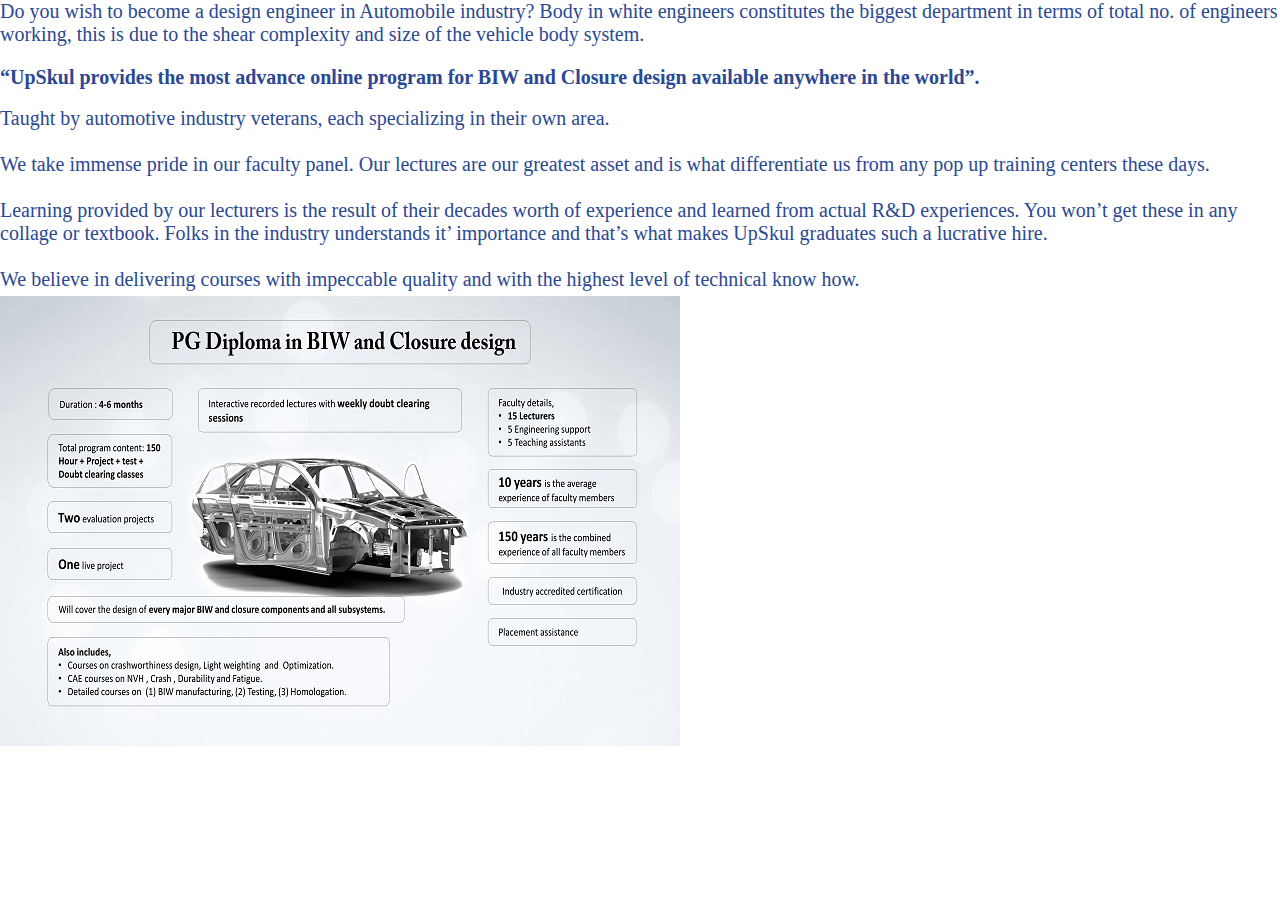
<file: about.html>
<!DOCTYPE html>
<html lang="en">
<head>
    <meta charset="UTF-8">
    <meta name="viewport" content="width=device-width, initial-scale=1.0">
    <link rel="stylesheet" href="css/demo.css">
    <title>Document</title>
</head>
<body>
<div class="about-main">
    <div class="about-left">
        <p>Do you wish to become a design engineer in Automobile industry? 
            Body in white engineers constitutes the biggest department in terms of total no. of engineers working, this is due to the shear complexity and size of the vehicle body system.
           </p>

            <h6>“UpSkul provides the most advance online program for BIW and Closure design available anywhere in the world”.</h6>
           
            <br>
            <p>
            Taught by automotive industry veterans, each specializing in their own area. <br><br>
            
            We take immense pride in our faculty panel. Our lectures are our greatest asset and is what differentiate us from any pop up training centers these days.<br><br>
            
            Learning provided by our lecturers is the result of their decades worth of experience and learned from actual R&D experiences. You won’t get these in any collage or textbook. Folks in the industry understands it’ importance and that’s what makes UpSkul graduates such a lucrative hire.<br><br>
            
            We believe in delivering courses with impeccable quality and with the highest level of technical know how.
        </p>
    </div>
    <div class="about-right">
        <img src="image/BIW spec pic - 20.jpg" alt="biw-spec">
    </div>
</div>    




</body>
</html>
</file>
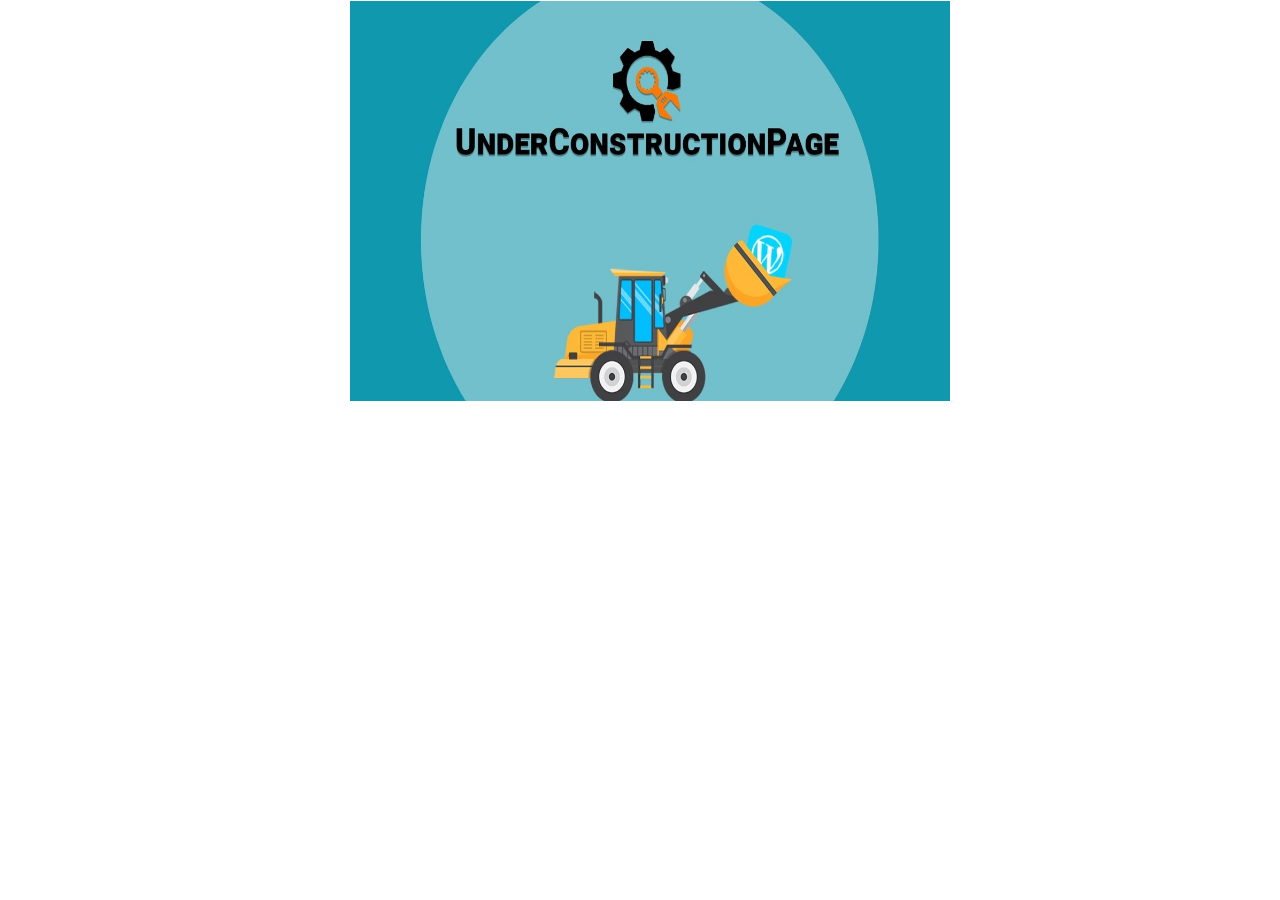
<file: career-opportunities.html>
<!DOCTYPE html>
<html lang="en">
<head>
    <meta charset="UTF-8">
    <link rel="stylesheet" href="css/demo.css">
    <meta name="viewport" content="width=device-width, initial-scale=1.0">
    <title>Document</title>
</head>
<body>
    <div class="carrier">
        <!-- <div class="carrier-left">
            <p>Explain which kind of job the viewer will be eligible for <br>
                Career assistance and placement support<br>
                Life as a automotive R&D engineer
                </p>
               
        </div>
        <div class="carrier-right">
            <video class="carrier-video" autoplay controls  muted >
                <source src="video/videoplayback.mp4" type="video/mp4" >
            
              </video> -->
              <img class="under-construction" src="image/maxresdefault.jpg" alt="under-construction">

        
    </div>     
</body>
</html>
</file>
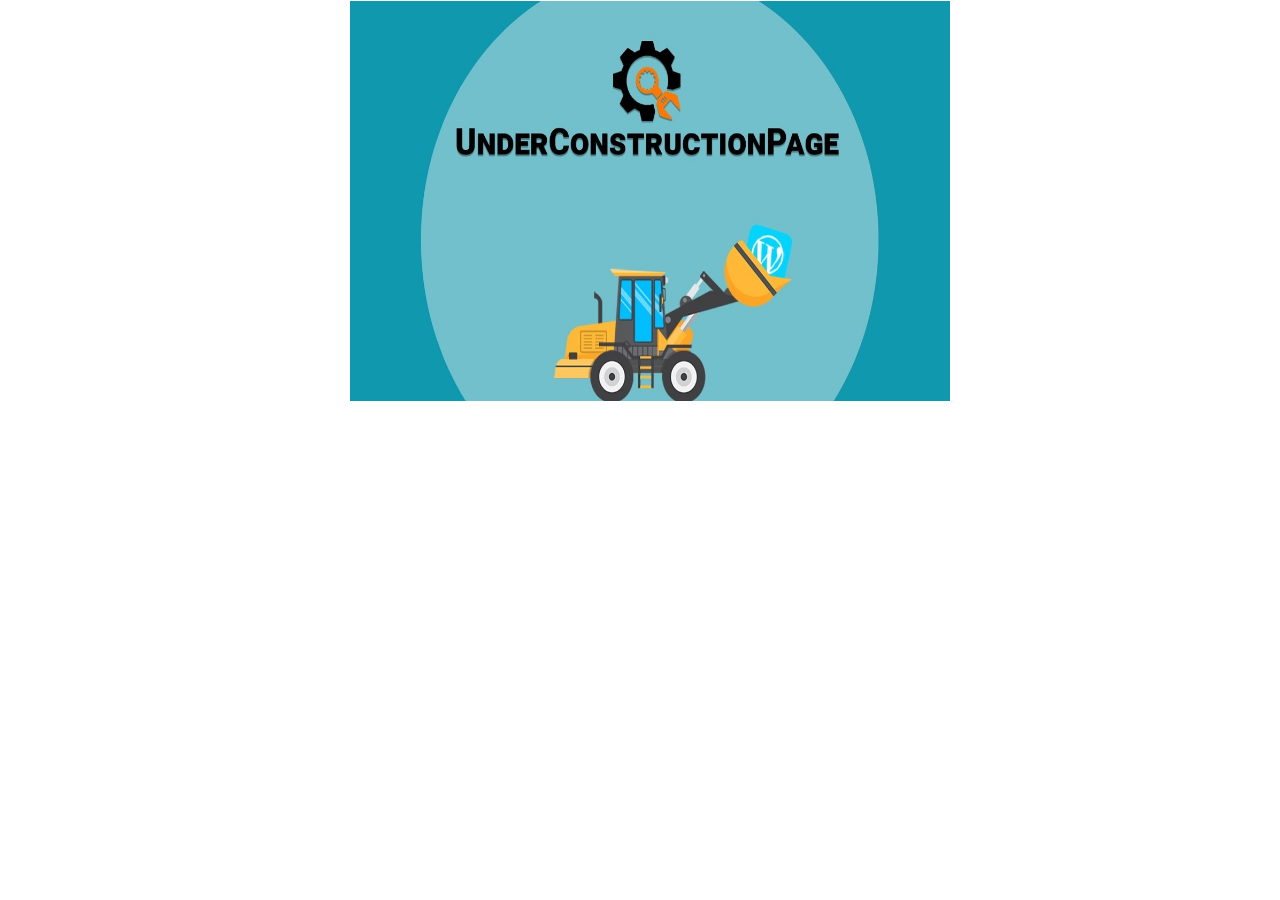
<file: certification.html>
<!DOCTYPE html>
<html lang="en">
<head>
    <meta charset="UTF-8">
    <link rel="stylesheet" href="css/demo.css">
    <meta name="viewport" content="width=device-width, initial-scale=1.0">
    <title>Document</title>
</head>
<body>
    <div class="certification">
        <!-- <div class="certification-left">
           <img class="cert-left-img" src="image/certificate03.png" alt="image_logo"> 
        </div>
        <div class="certification-right">
            <img class="cert-right-img" src="image/right03.png" alt="image_logo">
        </div> -->

        <img class="under-construction" src="image/maxresdefault.jpg" alt="under-construction">

    </div>
</body>
</html>
</file>
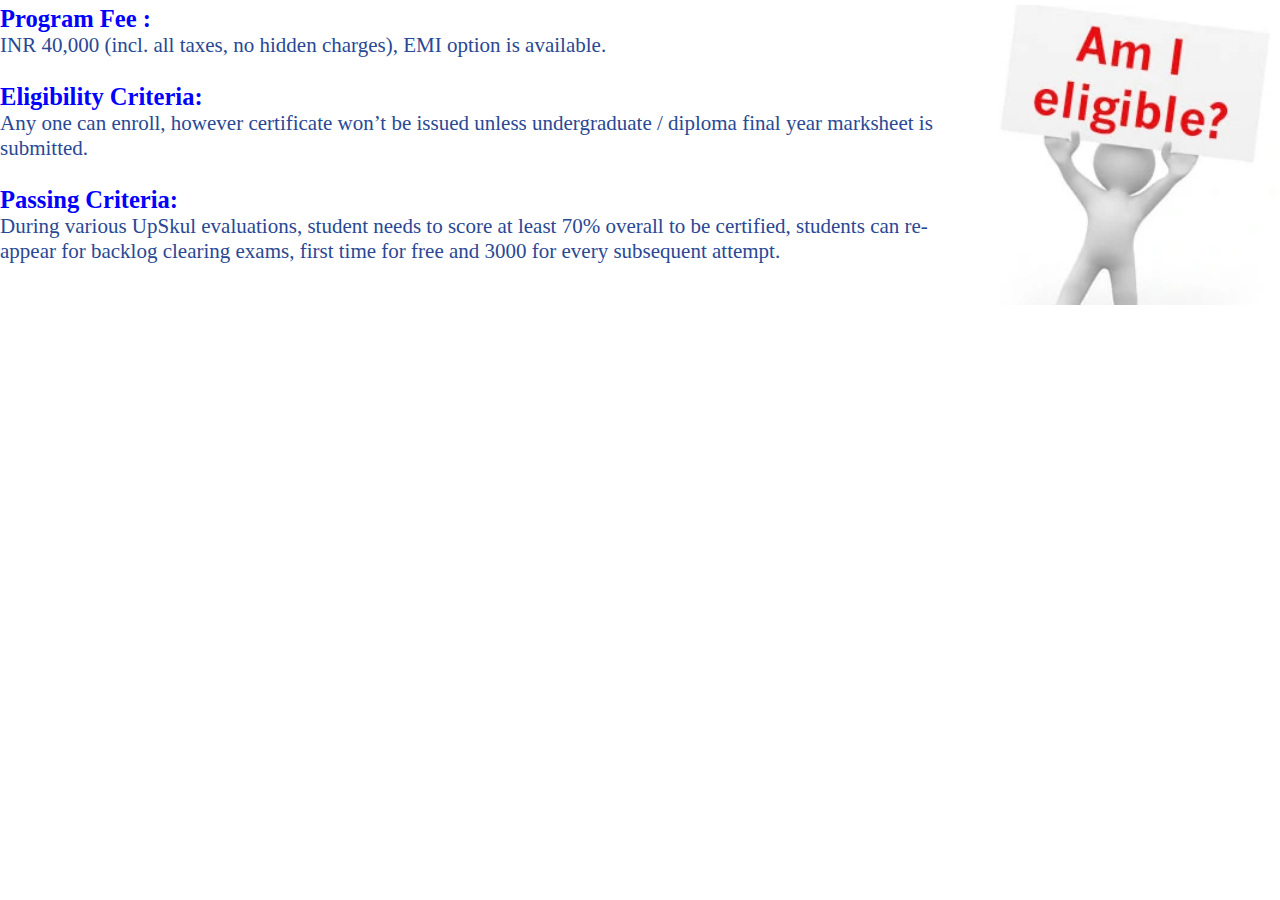
<file: course-fee.html>
<!DOCTYPE html>
<html lang="en">
<head>
    <meta charset="UTF-8">
    <link rel="stylesheet" href="css/demo.css">

    <meta name="viewport" content="width=device-width, initial-scale=1.0">
    <title>Document</title>
</head>
<body>
    
    <div class="course-fee">
        <div class="course-fee-left">

     <h3>Program Fee :</h3> INR 40,000 (incl. all taxes, no hidden charges), EMI option is available.<br><br>

     <h3> Eligibility Criteria:</h3> Any one can enroll, however certificate won’t be issued unless undergraduate / diploma final year marksheet is submitted.<br><br>
            
     <h3> Passing Criteria:</h3> During various UpSkul evaluations, student needs to score at least 70% overall to be certified, students can re-appear for backlog clearing exams, first time for free and 3000 for every subsequent attempt.
            
        
        </div>

        <div class="course-fee-right">
             
            <img class="under-construction" src="image/eligibility.webp" alt="under-construction">
         
         </div>
    </div>

    
</body>
</html>
</file>
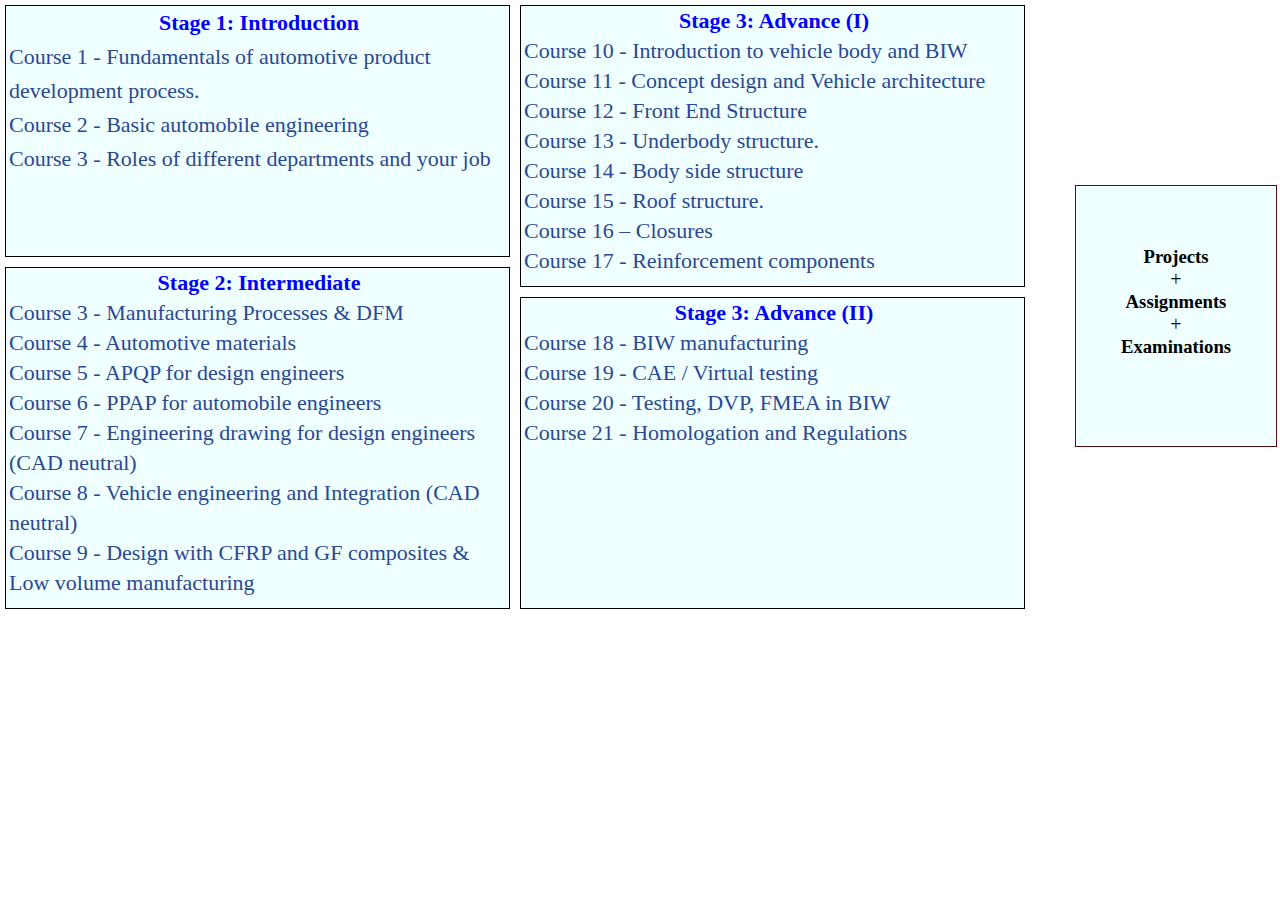
<file: curriculum.html>
<!DOCTYPE html>
<html lang="en">
<head>
    <meta charset="UTF-8">
    <link rel="stylesheet" href="css/demo.css">
    <meta name="viewport" content="width=device-width, initial-scale=1.0">
    <title>Document</title>
</head>
<body>
    <div class="curriculum">
        <div class="left-top-bottom-curriculum">
            <div class="left-top-curricullum"> 
                          <h4>Stage 1: Introduction</h4>
               <p>Course 1 - Fundamentals of automotive product development process.<br>
                Course 2 - Basic automobile engineering<br>
                Course 3 - Roles of different departments and your job</p> 
                </div>
            <div class="left-bottom-curricullum">
                       <h4>Stage 2: Intermediate</h4>
               <p> Course 3 - Manufacturing Processes & DFM<br>
                Course 4 - Automotive materials<br>
                Course 5 - APQP for design engineers<br>
                Course 6 - PPAP for automobile engineers<br>
                Course 7 - Engineering drawing for design engineers (CAD neutral)<br>
                Course 8 - Vehicle engineering and Integration (CAD neutral)<br>
                Course 9 - Design with CFRP and GF composites & Low volume manufacturing</p>
                
            </div>
        </div>
        <div class="middle-top-bottom-curriculum">
            <div class="middle-top-curriculum">
              <h4> Stage 3: Advance (I)</h4> 
Course 10 -  Introduction to vehicle body and BIW<br>
Course 11 -  Concept design and Vehicle architecture<br>
Course 12 -  Front End Structure<br>
Course 13 -  Underbody structure.<br>
Course 14 -  Body side structure<br>
Course 15 -  Roof structure.<br>
Course 16 – Closures<br>
Course 17 -  Reinforcement components
            </div>
            <div class="middle-bottom-curriculum">
              <h4> Stage 3: Advance (II)</h4>
Course 18 -  BIW manufacturing<br>
Course 19 -  CAE / Virtual testing<br>
Course 20 -  Testing, DVP, FMEA in BIW<br>
Course 21 -  Homologation and Regulations

            </div>
        </div>
        <div class="right-curriculum">
           <h3>Projects</h3>
                 <p>+</p>
          <h3> Assignments</h3>
              <p>+</p>
           <h3>Examinations</h3>
            
        </div>

    </div>
</body>
</html>
</file>
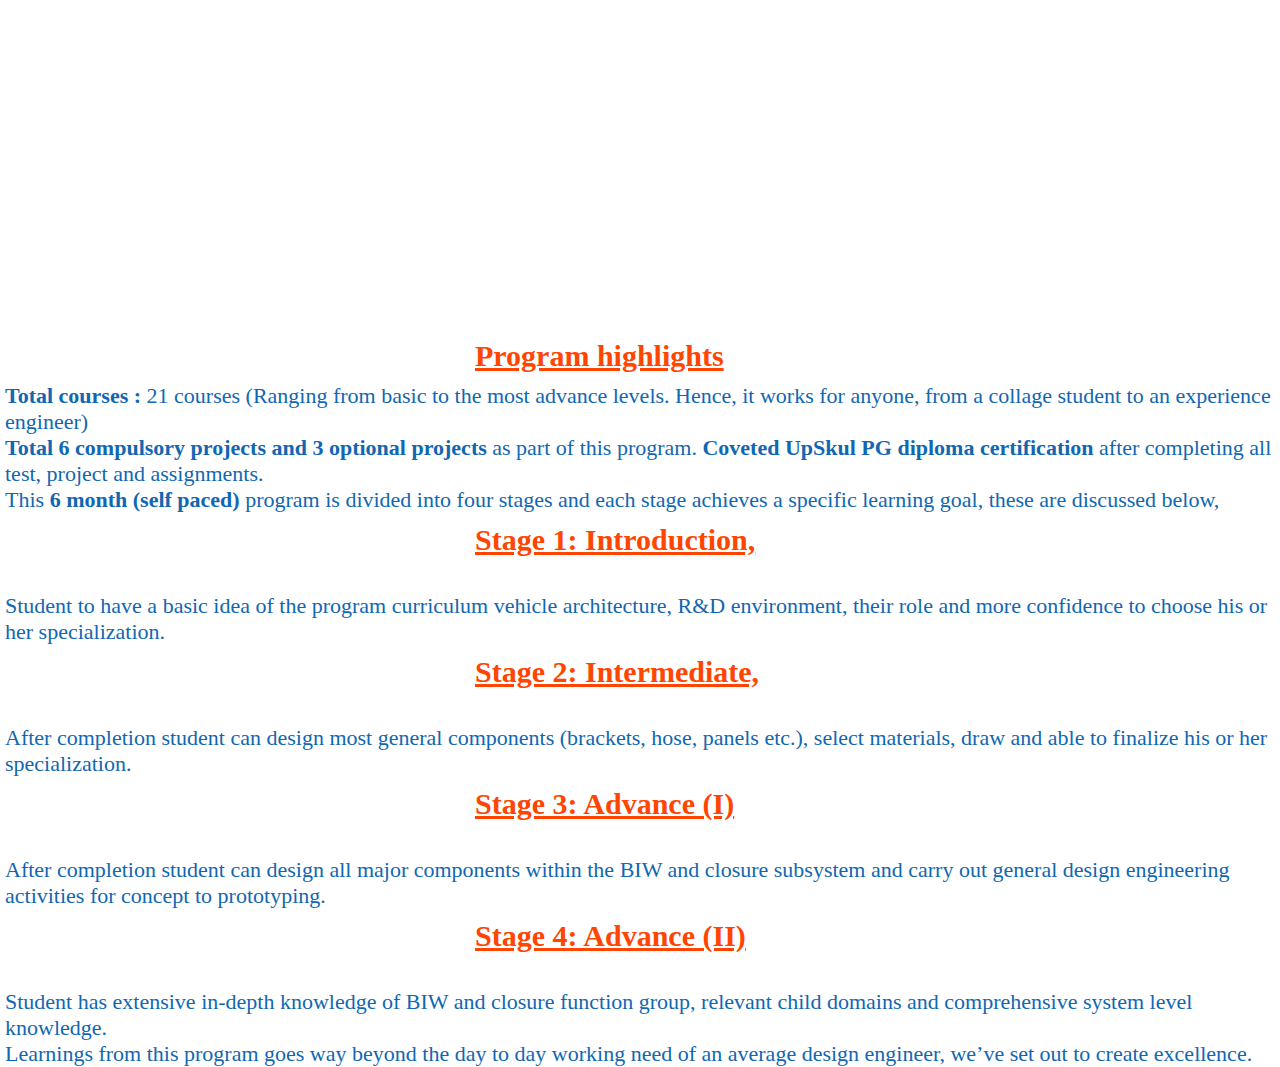
<file: demo.html>
<!DOCTYPE html>
<html lang="en">

<head>
    <meta charset="UTF-8">
    <meta name="viewport" content="width=device-width, initial-scale=1.0">
    <link rel="stylesheet" href="css/demo.css">
    <title>upskul-learn specilize and upgrad </title>
</head>

<body>
    <div class="demo-main">
        <div class="demo-left">
            <iframe class="biw-video" width="560" height="315" src="https://www.youtube.com/embed/5BbxjaDOv-Q?autoplay=1&mute=1" 
            frameborder="0" allow="accelerometer; autoplay; encrypted-media; gyroscope; picture-in-picture" allowfullscreen></iframe>

        </div>
        <div class="demo-right">
            <h3> Program highlights</h3>
            <b>Total courses :</b> 21 courses (Ranging from basic to the most advance levels. Hence, it works for
            anyone, from a collage student to an experience engineer)
           <br> <b>Total 6 compulsory projects and 3 optional projects</b> as part of this program.
            <b>Coveted UpSkul PG diploma certification </b>after completing all test, project and assignments.
            <br>This <b>6 month (self paced)</b> program is divided into four stages and each stage achieves a specific
            learning goal, these are discussed below,
            <br><b><h3>Stage 1: Introduction,</h3></b><br>
            Student to have a basic idea of the program curriculum vehicle architecture, R&D environment, their role and
            more confidence to choose his or her specialization.
            <br><b><h3>Stage 2: Intermediate,</h3></b><br>
            After completion student can design most general components (brackets, hose, panels etc.), select materials,
            draw and able to finalize his or her specialization.
            <br><b><h3>Stage 3: Advance (I)</h3></b><br>
            After completion student can design all major components within the BIW and closure subsystem and carry out
            general design engineering activities for concept to prototyping.
            <br><b><h3>Stage 4: Advance (II)</h3></b><br>
            Student has extensive in-depth knowledge of BIW and closure function group, relevant child domains and
            comprehensive system level knowledge.

            <br>Learnings from this program goes way beyond the day to day working need of an average design engineer,
            we’ve set out to create excellence.

        </div>
    </div>

</body>

</html>
</file>
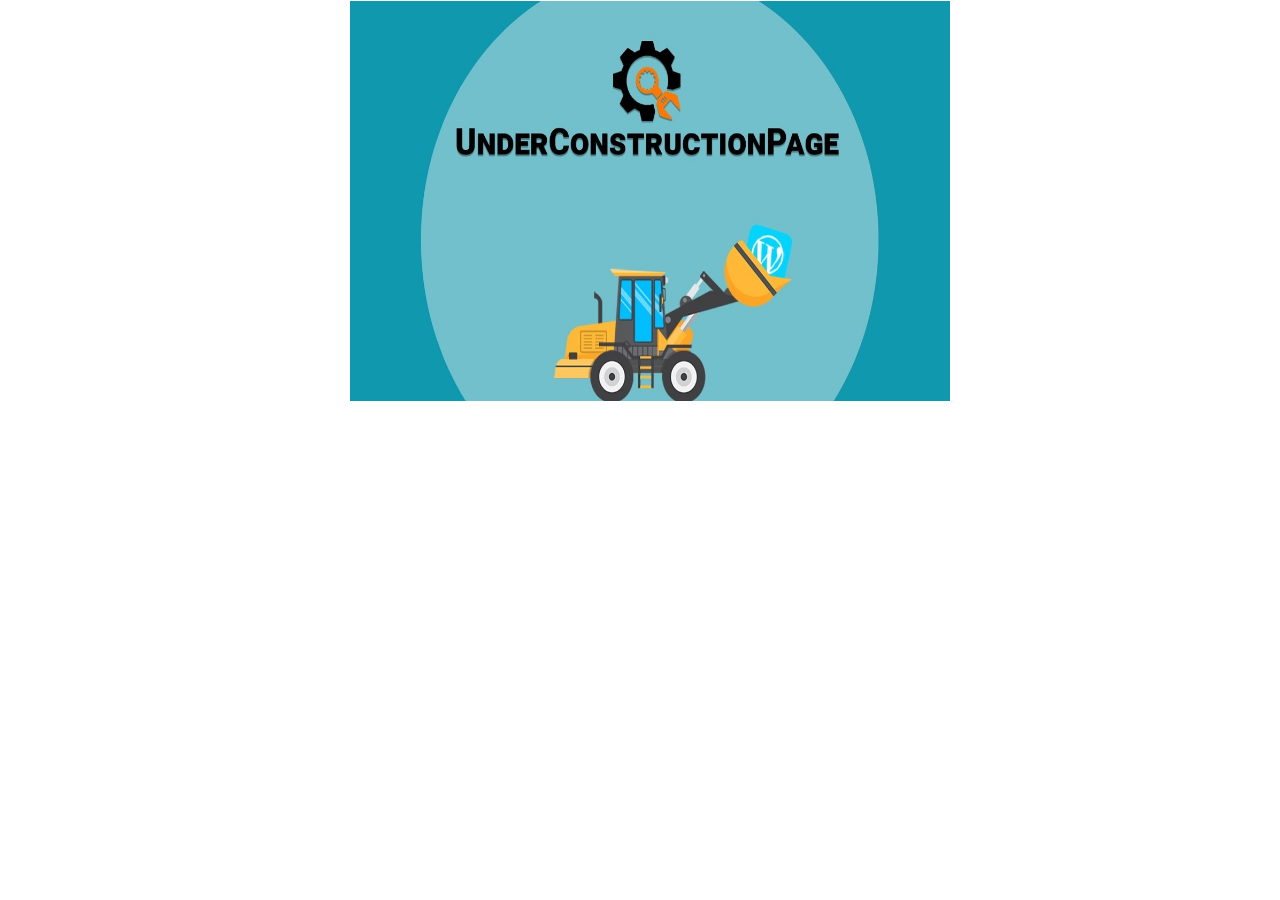
<file: faculty.html>
<!DOCTYPE html>
<html lang="en">
<head>
    <meta charset="UTF-8">
    <link rel="stylesheet" href="css/demo.css">
    <meta name="viewport" content="width=device-width, initial-scale=1.0">
    <title>Document</title>
</head>
<body>
<div class="faculty">
        
              <img class="under-construction" src="image/maxresdefault.jpg" alt="under-construction">

</div>     
</body>
</html>
</file>
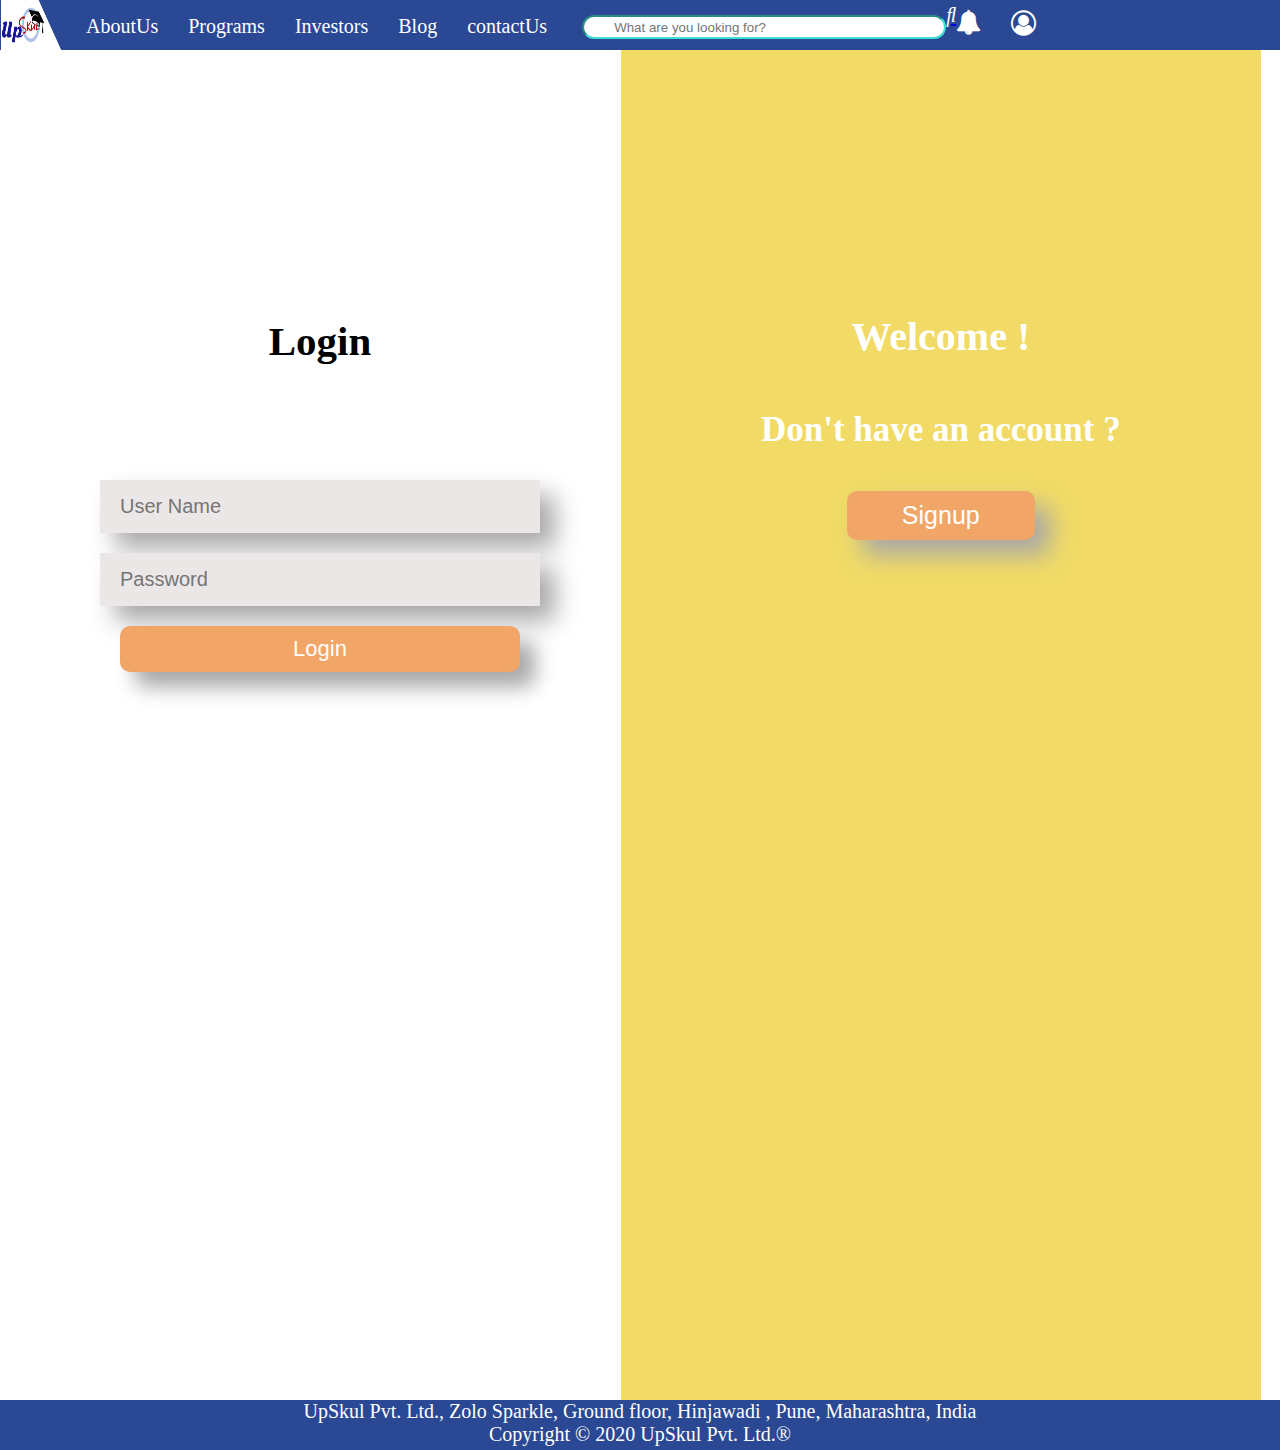
<file: Sign in/login-signup.html>
<!DOCTYPE html>
<html lang="en">

<head>
    <meta name="viewport" content="width=device-width, initial-scale=1.0">
    <title>Login System</title>
    <link rel="stylesheet" href="css/signin-up.css">
    <meta name="viewport" content="width=device-width, initial-scale=1">
    <script src="https://code.jquery.com/jquery-3.5.1.min.js"
        integrity="sha256-9/aliU8dGd2tb6OSsuzixeV4y/faTqgFtohetphbbj0=" crossorigin="anonymous"></script>
    <link rel="stylesheet" href="https://cdnjs.cloudflare.com/ajax/libs/font-awesome/4.7.0/css/font-awesome.min.css">
</head>

<body>

    <div class="header">
        <nav class="navbar background">
            <div class="logo"><img src="img/LOGO_04JUNE20.png" alt="image_logo"></div>

            <div class="header-item">
                <ul class="nav-list">
                    <li><a href="#About">AboutUs</a></li>
                    <li><a href="#Program">Programs</a></li>
                    <li><a href="#Investors">Investors</a></li>
                    <li><a href="#Blog">Blog</a></li>
                    <li><a href="#contactUs">contactUs</li>
                </ul>
            </div>

            <div class="search">
                <input type="text" class="searchTerm" placeholder="What are you looking for?">
                <div class="seacrch-btn">
                    <a href="#"><i class='fas fa-search'></i></a>
                </div>
            </div>
            <div class="notification">
                <a href="#"> <i class="fa fa-bell"></i></a>
            </div>

            <div class="profile">
              <a href="#"></a><i class="fa fa-user-circle-o"></i></a>
            </div>

        </nav>

    </div>

    <div class="login logout">
        <div class="left-login"></div>
        <section class="left-section">
            <div id="left-cover" class="cover cover-hide">
                <img src="img/cover.png" alt="cover">
                <h3>Welcome !</h3>
                <h4>Already have an account ?</h4>
                <button type="button" class="switch-btn" onclick="location.reload()">Login</button>
            </div>
            <div id="left-form" class="form fade-in-element">
                <h3>Login</h3>
                <form action="" method="post">
                    <input type="text" name="user-name" class="input-box" placeholder="User Name">
                    <input type="password" name="user-pass" class="input-box" placeholder="Password">
                    <input type="button" name="login-btn" class="btn" value="Login">
                </form>
            </div>
        </section>
    </div>
    <div class="right-singup">
        <section class="right-section ">
            <div id="right-cover" class="cover fade-in-element">
                <img src="img/cover.png" alt="cover">
                <h3>Welcome !</h3>
                <h4>Don't have an account ?</h4>
                <button type="button" class="switch-btn" onclick="switchSignup()">Signup</button>
            </div>
            <div id="right-form" class="form form-hide">
                <h3>Signup</h3>
                <form action="" method="post">
                    <input type="text" name="First-name" class="input-box" placeholder="First name Name">
                    <input type="text" name="Last-name" class="input-box" placeholder="Last-name Name">
                    <input type="email" name="user-email" class="input-box" placeholder="Email">
                    <input type="number" name="user-number" class="input-box" placeholder="Phone No">
                    <input type="number" name="user-postal_code" class="input-box" placeholder="Postal Code">
                    <input type="password" name="user-pass" class="input-box" placeholder="Password">
                    <input type="password" name="user-cpass" class="input-box" placeholder="Confirm Password">
                    <input type="button" name="signup-btn" class="btn" value="Signup">
                </form>
            </div>
        </section>
    </div>

    <script src="js/main.js"></script>


    </div>


    <footer class="footerclass background1">
        <div class="left-footer">
            UpSkul Pvt. Ltd., Zolo Sparkle, Ground floor, Hinjawadi , Pune, Maharashtra, India
        </div>
        <div class="right-footer">
            Copyright © 2020 UpSkul Pvt. Ltd.®
        </div>
    </footer>




</body>

</html>
</file>
<file: css/demo.css>
*{
    margin:0;
    padding: 0;
}



/* This is css for demo us page */

.biw-video
{
    margin-top:10px;
    margin-left: 440px;
}

.demo-right{
    margin-left:5px;
    font-size: 22px;
    font-family: 'Times New Roman', Times, serif;
    color:#1167b1;
}


.demo-right h3
{
    margin-left: 470px;
    margin-top:10px;
    margin-bottom: 10px;
    color: orangered;
    text-decoration:underline;
    font-size:30px;
    font-family:'Times New Roman', Times, serif;
}

/* aboutus page */

.about-left p
{
   
    color:#2A4893;
    font-size: 20px;
    /* line-height: 2px; */
    font-family: 'Times New Roman', Times, serif;
    margin-bottom: 5px; 
}

.about-left h6
{
   
    color:#2A4893;
    font-size: 20px;
    /* line-height: 2px; */
    font-family: 'Times New Roman', Times, serif;
    margin-top: 20px;
}



/* css of curriculum */
.curriculum
{
    display: flex;
    margin-top:5px;
    
}

.left-top-curricullum{
    height: 250px;
    width: 500px;
    border:1px solid black;
    margin-bottom: 10px;
    margin-left: 5px;
    margin-right: 10px;
    line-height: 34px;
    font-size: 22px;
    word-spacing: 0px;
    padding-left: 3px;
    background-color:azure;
    color:#2A4893;
    font-family: 'Times New Roman', Times, serif;
}

.left-top-curricullum h4{
    text-align: center;
    color: blue;
    font-family: 'Times New Roman', Times, serif;
}


.left-bottom-curricullum{
    height: 340px;
    width: 500px;
    border:1px solid black;
    margin-left: 5px;
    margin-bottom: 10px;
    margin-right: 10px;
    line-height: 30px;
    font-size: 22px;
    word-spacing: 0px;
    padding-left: 3px;
    background-color:azure;
    color:#2A4893;
    font-family: 'Times New Roman', Times, serif;
}

.left-bottom-curricullum h4{
    text-align: center;
    color: blue;
    font-family: 'Times New Roman', Times, serif;
}





.middle-top-curriculum{
    height: 280px;
    width: 500px;
    border:1px solid black;
    margin-bottom: 10px;
    margin-right: 10px;
    line-height: 30px;
    font-size: 22px;
    word-spacing: 0px;
    padding-left: 3px;
    background-color:azure;
    color:#2A4893;
    font-family: 'Times New Roman', Times, serif;
}

.middle-top-curriculum h4{
    text-align: center;
    color: blue;
    font-family: 'Times New Roman', Times, serif;
}

.middle-bottom-curriculum{
    height: 250px;
    width: 500px;
    border:1px solid black;
}

.middle-bottom-curriculum{
    height: 310px;
    width: 500px;
    border:1px solid black;
    margin-bottom: 10px;
    margin-right: 10px;
    line-height: 30px;
    font-size: 22px;
    word-spacing: 0px;
    padding-left: 3px;
    background-color:azure;
    color:#2A4893;
    font-family: 'Times New Roman', Times, serif;
}

.middle-bottom-curriculum h4{
    text-align: center;
    color: blue;
    font-family: 'Times New Roman', Times, serif;
}
.right-curriculum{
    background-color: azure;
    padding-top: 60px;
    font-family: 'Times New Roman', Times, serif;
    margin-left: 40px;
    height: 200px;
    width: 200px;
    margin-top: 180px;
    border: 1px solid rgb(92, 12, 12);
}

.right-curriculum h3{
    text-align: center;
}

.right-curriculum p{
    text-align: center;
    font-size:20px;  
}

/* This css is for  */

.certification{
    display: flex;
}

.certification-left{
    display: flex;
    border: 1px solid black;
    height: 400px;
    width: 400px;
    margin-top: 20px;
    margin-left: 60px;
    margin-bottom: 20px;
}

.certification-right{
    border: 1px solid black; 
    height: 400px;
    width: 800px;
    margin-top:20px;
    margin-left: 40px;
    margin-bottom: 20px;
}

.cert-left-img{
    height:400px;
    width: 400px;
}


.cert-right-img{
    height:400px;
    width: 800px;
}



/* this css for carrier opportunities */
/* .carrier-video{
    height:400px;
    width: auto;
    margin-left: 350px;
    margin-top: 20px;
}

.carrier-left p{
margin-top: 5px;    
margin-left:350px ;
font-size: 25px;
color: blue;
font-family: 'Times New Roman', Times, serif;
}
.carrier{
    background-color: #c046fc;
    margin-top: 3px;
} */
.under-construction
{
    height: 400px;
    width: 600px;
    margin-top: 1px;
    margin-left: 350px;


}

/* This is for course and fee */

.course-fee{
    display:flex;
    
}

.course-fee-left{
    font-size:21px;
    margin-top:5px;
    color:#2A4893;
    font-family: 'Times New Roman', Times, serif;
}
.course-fee-right img{
    margin-left: 10px;
    margin-top:5px;
    height: 300px;
    width: 300px;
}

.course-fee-left h3{
color: blue;
}
</file>
<file: Sign in/css/signin-up.css>
/* css for nav bar */

*{
    margin:0;
    padding: 0;
}

.logo
{
    display: flex;
    text-align:left ;
    justify-content:left;
   position:relative;
   padding-right: 10px;
  
}

.logo img
{
    width: 50px;
    height: auto;
    justify-content: left;
    margin-left: 1px;
    /* border-bottom-right-radius: 30px; */
    width: 60px;
    border-image-width: 50px;
}
.navbar{
    /*position: absolute;*/
    left: 0;
    top: 0;
    /* width: 100%; */
    /* border: 1px solid black; */
    display:flex;
    background-color:#2A4893;
    height: 50px;
    
    
}

.header-item
{
    position: relative;
    display:flex;
}
.nav-list{
    position:relative;
    width:50%;
    /* background-color: azure; */
    align-items:center ;
    justify-content: flex-start; 
    display: flex;
    padding-right: 10px;
}

.nav-list li
{
    list-style: none;
    padding: 10px;
}

.nav-list li a
{
    text-decoration: none;
    color:white;
    transition: 0.8 all;
    font-size: 20px;
    padding: 5px;
    font-family: 'Times New Roman', Times, serif;
}

.nav-list li a:hover
{
    text-decoration: none;
    background-color: darkblue;
}

 .search{
 position:relative;
 padding-left:10px ;
 display: flex;
    /*background-color: chartreuse; */
    /* text-align:right;*/
    

} 

.searchTerm
{
    margin-top: 15px;
    padding:0px 30px;
    width:300px;
    height:20px;
    border-radius: 50px;
    border-color: turquoise;
}

.fas{
    color:white;
    margin-top:13px ;
    font-size: 20px;
    margin-top: 20px;
}
.fa-bell{
    margin-top: 10px;
    position:relative;
    font-family: 'Times New Roman', Times, serif;
    font-size: 20px;
    color: white;
    align-items: left;
}
 
.fa-user-circle-o
{
    margin-top: 1px;
    position: relative;
    font-family: 'Times New Roman', Times, serif;
    font-size: 100px;
    color:white;
    align-items: left;
    display: flex;
    padding: 10px;
}

.profile a{
    color:white;
    padding: 10px;
    align-items: right;
    text-decoration: none;
}

.notifications i{
    color:white;
    padding:10px;
    align-items: right;
    text-decoration: none;
}



/* css for sign up and login */
body {
    margin: 0;
    padding: 0;
    font-family: 'Segoe UI';
    font-size: 25px;
}

.form input {
    min-width: 400px;
    display: block;
    margin: 20px;
    padding: 15px 20px;
    background-color: #ece7e7;
    font-size: 20px;
    border: none;
    outline: none;
    box-shadow: 15px 15px 25px #a8a8a8;
    transition: box-shadow 0.5s;
}

.form input:focus {
    box-shadow: 5px 5px 15px #a8a8a8;
}

.form .btn {
    margin: auto;
    padding: 10px 35px;
    background-color: #f1a566;
    color: #fff;
    border: none;
    font-size: 22px;
    border-radius: 10px;
    box-shadow: 15px 15px 20px #a8a8a8;
    transition: box-shadow 0.5s;
    outline: none;
}

.form .btn:hover {
    box-shadow: 5px 5px 15px #aaa;
}

.form {
    display: flex;
    flex-direction: column;
    justify-content: space-around;
    align-items: center;
    height: 50vh;
    width: 50vw;
    position: absolute;
    bottom: 0px;
    font-size: 35px;
}

.left-section .form {
    float: left;
    margin: 20vh auto;
}

.right-section .form {
    float: right;
    margin:2vh auto;
    right: 0;
}

.cover .switch-btn {
    position: absolute;
    bottom: 0;
    font-size: 25px;
    margin: 40vh auto;
    padding: 10px 55px;
    background-color: #f1a566;
    color: #fff;
    border: none;
    border-radius: 10px;
    box-shadow: 15px 15px 25px #a8a8a8;
    transition: box-shadow 0.5s;
    outline: none;
}

.cover .switch-btn:hover {
    box-shadow: 5px 5px 15px #aaa;
}

.left-section .cover {
    float: left;
    display: flex;
    flex-direction: column;
    justify-content: space-around;
    align-items: center;
}

.left-section .cover img {
    height: 150vh;
    width: 47vw;
}

.left-section .cover h3 {
    position: absolute;
    bottom: 0;
    margin: 60vh auto;
    color: #fff;
    font-size: 35px;
}

.left-section .cover h4 {
    position: absolute;
    bottom: 0;
    margin: 50vh auto;
    color: #fff;
    font-size: 30px;
}

.left-section .cover-hide {
    visibility: hidden;
}

.left-section .form-hide {
    visibility: hidden;
}

.right-section .cover {
    display: flex;
    flex-direction: column;
    justify-content: space-around;
    align-items: center;
}

.right-section .cover img {
    height: 150vh;
    width: 50vw;
}

.right-section .cover h3 {
    position: absolute;
    bottom: 0;
    margin: 60vh auto;
    font-size: 40px;
    color: #fff;
}

.right-section .cover h4 {
    position: absolute;
    bottom: 0;
    margin: 50vh auto;
    color: #fff;
    font-size: 35px;
}

.right-section .cover-hide {
    visibility: hidden;
}

.right-section .form-hide {
    visibility: hidden;
}

.fade-in-element {
    animation-name: fade-in-element;
    animation-duration: 1s;
    animation-fill-mode: forwards;
}

@keyframes fade-in-element {
    from {
        opacity: 0;
    }
    to {
        opacity: 1;
    }
}
/* css for footer */
.footerclass {
    position:relative;
    left: 0;
    bottom: 0;
    width: 100%;
    color:white;
    text-align: center;
    position: flex;
    background-color:#2A4893;
    height:50px;

 }

 .left-footer
 {
font-size: 20px;
font-family: 'Times New Roman', Times, serif;

 }
 .right-footer
 {
font-size: 20px;
font-family: 'Times New Roman', Times, serif;

 }
.background1{
    /* background: rgba(0, 0, 0 ,0.7) ; */
    background-size: cover;

}

/* for uploading image */
</file>
